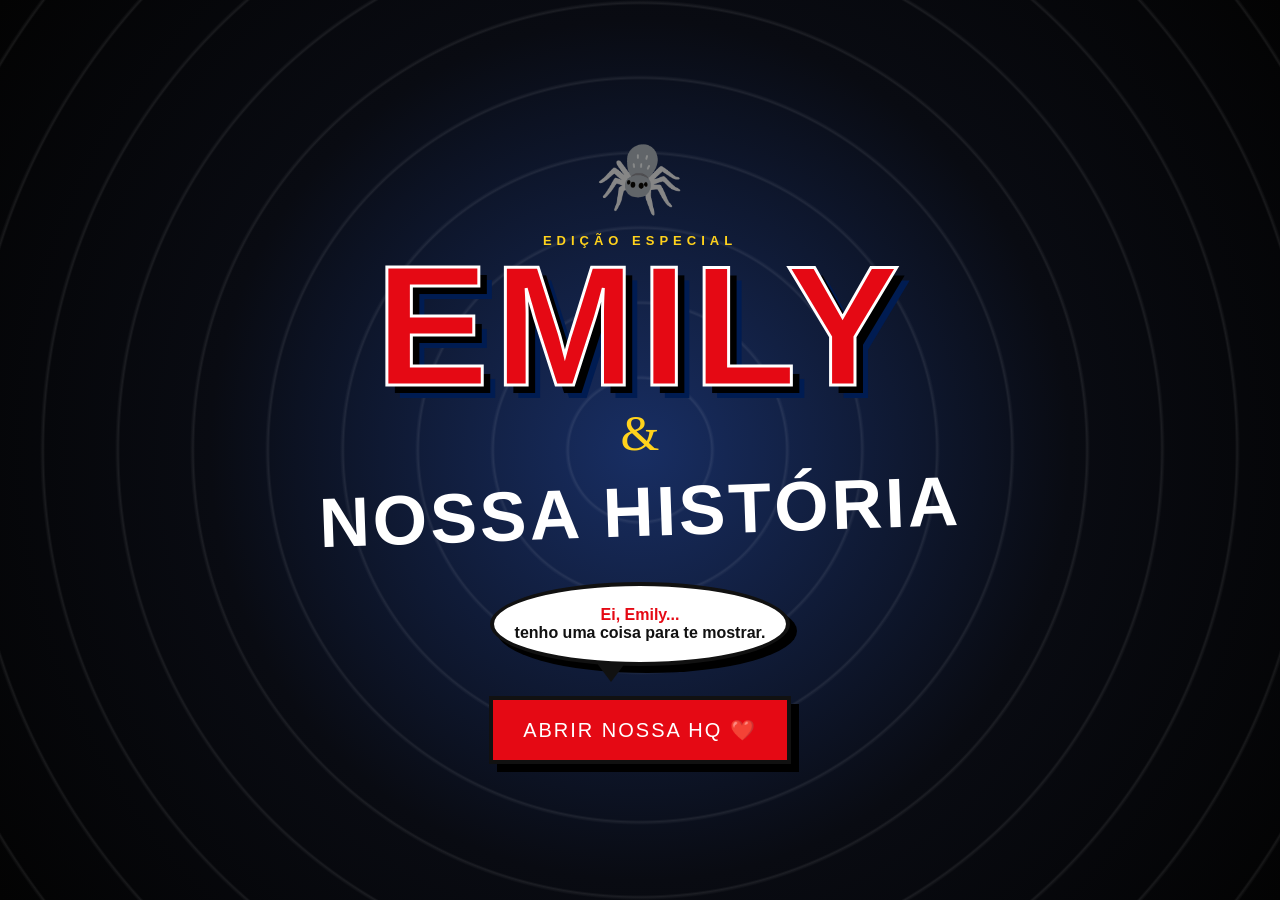
<file: Emimi/Emimi/index.html>
<!DOCTYPE html>
<html lang="pt-BR">

<head>
    <meta charset="UTF-8">

    <meta name="viewport" content="width=device-width, initial-scale=1.0">

    <title>Emily — Nosso Universo 🕷️❤️</title>

    <link rel="stylesheet" href="style.css">
    <link rel="stylesheet" href="style.css">
</head>

<body>

    <!-- ==================================================
         TELA INICIAL
    =================================================== -->

    <div id="intro">

        <div class="intro-teia"></div>

        <div class="intro-conteudo">

            <div class="intro-aranha">
                🕷️
            </div>

            <p class="hq-pequeno">
                EDIÇÃO ESPECIAL
            </p>

            <h1>
                EMILY
            </h1>

            <div class="intro-linha">
                &amp;
            </div>

            <h2>
                NOSSA HISTÓRIA
            </h2>

            <div class="balão">
                <span>
                    Ei, Emily...
                </span>

                <br>

                <strong>
                    tenho uma coisa para te mostrar.
                </strong>
            </div>

            <button id="entrarBtn">
                ABRIR NOSSA HQ ❤️
            </button>

        </div>

    </div>


    <!-- ==================================================
         SITE
    =================================================== -->

    <div id="site" class="site-escondido">


        <!-- ==================================================
             MENU
        =================================================== -->

        <header class="menu">
            <div class="logo">
                <div class="mascara-aranha">
                    <div class="olho olho-esquerdo"></div>
                    <div class="olho olho-direito"></div>
                </div>

                <span>EMILY</span>
            </div>

            <nav>

                <a href="#inicio">
                    INÍCIO
                </a>

                <a href="#historia">
                    NOSSA HISTÓRIA
                </a>

                <a href="#carta">
                    CARTA
                </a>

                <a href="#final">
                    ❤️
                </a>

            </nav>

        </header>


        <!-- ==================================================
             CAPA
        =================================================== -->

        <section id="inicio" class="capa">

            <div class="capa-teia"></div>

            <div class="capa-conteudo">

                <p class="numero-edicao">
                    EDIÇÃO Nº 01 • NOVEMBRO 2025 — NOVEMBRO 2026
                </p>

                <h1>
                    NOSSO
                    <span>UNIVERSO</span>
                </h1>

                <div class="capa-subtitulo">
                    Uma história que eu escolheria viver
                    mil vezes.
                </div>

                <div class="capa-coracao">
                    ❤️
                </div>

                <div class="selo">
                    HISTÓRIA
                    <br>
                    REAL
                    <br>
                    ❤️
                </div>

            </div>

            <div class="capa-box">

                <strong>
                    EMILY
                </strong>

                <span>
                    essa HQ é sobre você.
                </span>

            </div>

        </section>

<!-- ==================================================
             CONTADOR
        =================================================== -->

        <section class="contador-section">

            <div class="titulo-hq">
                <span>★</span>

                <h2>
                    DESDE O PRIMEIRO CAPÍTULO...
                </h2>

                <span>★</span>
            </div>

            <div class="contador">

                <div class="contador-item">
                    <strong id="anos">0</strong>
                    <span>ANOS</span>
                </div>

                <div class="contador-item">
                    <strong id="meses">0</strong>
                    <span>MESES</span>
                </div>

                <div class="contador-item">
                    <strong id="dias">0</strong>
                    <span>DIAS</span>
                </div>

                <div class="contador-item">
                    <strong id="horas">0</strong>
                    <span>HORAS</span>
                </div>

                <div class="contador-item">
                    <strong id="minutos">0</strong>
                    <span>MINUTOS</span>
                </div>

                <div class="contador-item">
                    <strong id="segundos">0</strong>
                    <span>SEGUNDOS</span>
                </div>

            </div>

            <p class="contador-frase">
                ...e eu ainda escolheria você. ❤️
            </p>

        </section>


    <!-- ==================================================
             FRASE
        =================================================== -->

    <section class="frase-hq">

        <div class="quadrinho">

            <span class="onomatopeia">
                THWIP!
            </span>

            <p>
                Em algum momento,
                sem perceber...
            </p>

            <h2>
                você virou
                <span>meu lugar favorito.</span>
            </h2>

        </div>

    </section>


    <!-- ==================================================
             HISTÓRIA
        =================================================== -->

    <section id="historia" class="historia">

        <div class="titulo-hq">

            <span>🕷️</span>

            <h2>
                OS CAPÍTULOS DA NOSSA HISTÓRIA
            </h2>

            <span>🕷️</span>

        </div>

        <p class="descricao-secao">
            Desde novembro de 2025 até novembro de 2026.
            Cada mês, uma página da nossa história.
        </p>

        <div id="timeline">

            <!-- Os meses serão criados pelo JavaScript -->

        </div>

    </section>


    <!-- ==================================================
             CARTA
        =================================================== -->

    <section id="carta" class="carta-section">

        <div class="titulo-hq">

            <span>❤️</span>

            <h2>
                UMA CARTA PARA EMILY
            </h2>

            <span>❤️</span>

        </div>

        <div class="carta">

            <div class="carta-fita">
                PARA:
                <strong>EMILY</strong>
            </div>

            <p>
                Emily,
            </p>

            <p>
                Talvez eu nunca consiga colocar em palavras
                tudo o que você significa para mim.
            </p>

            <p>
                Mas se existe uma coisa que eu quero que
                você saiba é que cada momento ao seu lado
                se tornou uma memória que eu quero guardar.
            </p>

            <p>
                Essa página é só uma pequena tentativa de
                transformar alguns desses momentos em algo
                que possa durar para sempre.
            </p>

            <p>
                Porque nossa história não é apenas uma
                coleção de fotos.
            </p>

            <p class="destaque-carta">
                É a coleção dos momentos em que eu fui feliz
                por ter você comigo.
            </p>

            <p>
                E se a vida fosse uma HQ cheia de universos
                diferentes...
            </p>

            <p class="destaque-carta">
                eu procuraria você em todos eles.
            </p>

            <p class="assinatura">
                Com amor,
                <br>
                <strong>eu. ❤️</strong>
            </p>

        </div>

    </section>


    <!-- ==================================================
             SURPRESA
        =================================================== -->

    <section class="surpresa-section">

        <div class="titulo-hq">

            <span>💥</span>

            <h2>
                TEM UMA COISA ESCONDIDA...
            </h2>

            <span>💥</span>

        </div>

        <button id="surpresaBtn" class="botao-surpresa">
            CLIQUE AQUI
        </button>

        <div id="surpresa" class="surpresa-escondida">

            <div class="surpresa-quadrinho">

                <span>
                    PÁ!
                </span>

                <h3>
                    EMILY,
                </h3>

                <p>
                    você é uma das partes mais bonitas
                    da minha história.
                </p>

                <strong>
                    E ESSA HQ AINDA ESTÁ SENDO ESCRITA. ❤️
                </strong>

            </div>

        </div>

    </section>


    <!-- ==================================================
             FINAL
        =================================================== -->

    <section id="final" class="final">

        <div class="final-teia"></div>

        <div class="final-conteudo">

            <div class="aranha-final">
                🕷️
            </div>

            <p>
                FIM DA EDIÇÃO Nº 01
            </p>

            <h2>
                MAS NÃO
                <span>DA NOSSA HISTÓRIA.</span>
            </h2>

            <div class="final-coracao">
                ❤️
            </div>

            <p class="ultima-frase">
                Algumas histórias terminam na última página.
                <br>
                A nossa não.
            </p>

            <div class="continua">
                CONTINUA...
            </div>

        </div>

    </section>


    <!-- ==================================================
             RODAPÉ
        =================================================== -->

    <footer>

        <p>
            Feito com amor para Emily ❤️
        </p>

        <span>
            🕷️ • ❤️ • 🕸️
        </span>

    </footer>


    </div>


    <script src="script.js"></script>

</body>

</html>
</file>
<file: Emimi/Emimi/style.css>
/* =========================================================
   CONFIGURAÇÕES
========================================================= */

* {
    margin: 0;
    padding: 0;
    box-sizing: border-box;
}

html {
    scroll-behavior: smooth;
}

body {
    background: #08090d;
    color: #ffffff;

    font-family:
        Arial,
        Helvetica,
        sans-serif;

    overflow-x: hidden;
}


/* =========================================================
   CORES
========================================================= */

:root {

    --vermelho: #e50914;
    --vermelho-escuro: #8d0000;

    --azul: #063c91;
    --azul-claro: #168cff;

    --preto: #08090d;
    --branco: #ffffff;

    --amarelo: #ffd21c;

}


/* =========================================================
   SCROLLBAR
========================================================= */

::-webkit-scrollbar {
    width: 10px;
}

::-webkit-scrollbar-track {
    background: #050505;
}

::-webkit-scrollbar-thumb {
    background: var(--vermelho);
}


/* =========================================================
   INTRO
========================================================= */

#intro {

    position: fixed;

    inset: 0;

    z-index: 9999;

    display: flex;

    align-items: center;

    justify-content: center;

    text-align: center;

    overflow: hidden;

    background:

        radial-gradient(circle at center,
            #182e63 0%,
            #090b12 55%,
            #030303 100%);

    transition:
        opacity .8s ease,
        visibility .8s ease;
}


#intro.saindo {

    opacity: 0;

    visibility: hidden;
}


.intro-teia {

    position: absolute;

    inset: -50%;

    background-image:

        repeating-radial-gradient(circle,
            transparent 0,
            transparent 70px,
            rgba(255, 255, 255, .08) 72px,
            transparent 75px);

    transform: rotate(15deg);

}


.intro-conteudo {

    position: relative;

    z-index: 2;

    animation:
        aparecer 1.5s ease;
}


.intro-aranha {

    font-size: 70px;

    animation:
        flutuar 2s infinite ease-in-out;
}


.hq-pequeno {

    margin-top: 15px;

    color: var(--amarelo);

    font-size: 13px;

    font-weight: bold;

    letter-spacing: 5px;
}


.intro-conteudo h1 {

    margin-top: 10px;

    font-family:
        Impact,
        Haettenschweiler,
        'Arial Narrow Bold',
        sans-serif;

    font-size: clamp(80px, 16vw, 170px);

    line-height: .8;

    color: var(--vermelho);

    letter-spacing: 5px;

    -webkit-text-stroke: 3px #ffffff;

    text-shadow:

        8px 8px 0 #000,
        13px 13px 0 #001c52;
}


.intro-linha {

    font-family: Georgia, serif;

    font-size: 50px;

    color: var(--amarelo);

    margin: 10px;
}


.intro-conteudo h2 {

    font-family:
        Impact,
        sans-serif;

    font-size: clamp(35px, 7vw, 70px);

    letter-spacing: 3px;

    transform: rotate(-2deg);
}


.balão {

    width: 300px;

    margin: 30px auto;

    padding: 20px;

    color: #111;

    background: white;

    border: 4px solid #111;

    border-radius: 50%;

    box-shadow: 7px 7px 0 #000;

    position: relative;
}


.balão::after {

    content: "";

    position: absolute;

    bottom: -20px;

    left: 35%;

    border-width: 20px 15px 0;

    border-style: solid;

    border-color: #111 transparent transparent;
}


.balão span {

    color: var(--vermelho);

    font-weight: bold;
}


.intro-conteudo button {

    padding: 18px 30px;

    border: 4px solid #111;

    background: var(--vermelho);

    color: white;

    font-family:
        Impact,
        sans-serif;

    font-size: 20px;

    letter-spacing: 2px;

    cursor: pointer;

    box-shadow: 8px 8px 0 #000;

    transition: .2s;
}


.intro-conteudo button:hover {

    transform:
        translate(4px, 4px);

    box-shadow:
        4px 4px 0 #000;
}


/* =========================================================
   SITE
========================================================= */

.site-escondido {
    display: none;
}

.site-visivel {
    display: block;

    animation:
        aparecer 1s ease;
}


/* =========================================================
   MENU
========================================================= */

.menu {

    position: sticky;

    top: 0;

    z-index: 100;

    min-height: 70px;

    padding: 12px 5%;

    display: flex;

    align-items: center;

    justify-content: space-between;

    background:
        rgba(5, 5, 8, .95);

    border-bottom: 4px solid var(--vermelho);

    box-shadow:
        0 5px 0 #000;
}


/* =========================================================
   LOGO EMILY + MÁSCARA DO ARANHA
========================================================= */

.logo {

    display: flex;

    align-items: center;

    gap: 10px;

    font-family:
        Impact,
        Haettenschweiler,
        sans-serif;

    font-size: 28px;

    letter-spacing: 2px;

    color: var(--vermelho);

}


/* Máscara */

.mascara-aranha {

    width: 38px;

    height: 42px;

    position: relative;

    background:
        radial-gradient(circle at 50% 55%,
            #c90000,
            #720000);

    border: 3px solid #050505;

    border-radius:
        48% 48% 45% 45%;

    transform: rotate(-2deg);

    box-shadow:
        3px 3px 0 #000;

    overflow: hidden;

}


/* Teias verticais */

.mascara-aranha::before {

    content: "";

    position: absolute;

    width: 2px;

    height: 100%;

    left: 50%;

    top: 0;

    background: rgba(0, 0, 0, .65);

    box-shadow:
        -10px 0 rgba(0, 0, 0, .35),
        10px 0 rgba(0, 0, 0, .35);

}


/* Teias horizontais */

.mascara-aranha::after {

    content: "";

    position: absolute;

    width: 55px;

    height: 55px;

    left: -9px;

    top: -7px;

    border-radius: 50%;

    border:
        2px solid rgba(0, 0, 0, .55);

    box-shadow:

        0 0 0 7px transparent,
        0 0 0 9px rgba(0, 0, 0, .35),
        0 0 0 17px transparent,
        0 0 0 19px rgba(0, 0, 0, .35);

}


/* Olhos */

.olho {

    position: absolute;

    width: 12px;

    height: 18px;

    background: white;

    border: 2px solid #050505;

    z-index: 3;

    transform: skewY(-15deg);

}


/* Olho esquerdo */

.olho-esquerdo {

    left: 4px;

    top: 10px;

    clip-path:
        polygon(0 0,
            100% 15%,
            80% 100%,
            0 75%);

}


/* Olho direito */

.olho-direito {

    right: 4px;

    top: 10px;

    clip-path:
        polygon(0 15%,
            100% 0,
            100% 75%,
            20% 100%);

}


/* Nome */

.logo span {

    color: var(--vermelho);

    font-family:
        Impact,
        Haettenschweiler,
        sans-serif;

}


.menu nav {

    display: flex;

    gap: 25px;
}


.menu nav a {

    color: white;

    text-decoration: none;

    font-size: 12px;

    font-weight: bold;

    letter-spacing: 1px;

    transition: .2s;
}


.menu nav a:hover {

    color: var(--vermelho);

}


/* =========================================================
   CAPA
========================================================= */

.capa {

    min-height: 90vh;

    position: relative;

    overflow: hidden;

    display: flex;

    align-items: center;

    justify-content: center;

    text-align: center;

    background:

        radial-gradient(circle at 50% 40%,
            #153d86,
            #06142e 40%,
            #050608 75%);

    border-bottom: 10px solid #000;
}


.capa::before {

    content: "";

    position: absolute;

    inset: 0;

    opacity: .15;

    background-image:

        radial-gradient(#ffffff 1px,
            transparent 1px);

    background-size: 6px 6px;
}


.capa-teia {

    position: absolute;

    inset: -30%;

    background-image:

        repeating-radial-gradient(circle at center,
            transparent 0,
            transparent 80px,
            rgba(255, 255, 255, .08) 82px,
            transparent 84px);

    transform: rotate(-20deg);
}


.capa-conteudo {

    position: relative;

    z-index: 2;

    max-width: 1000px;

    padding: 50px 20px;
}


.numero-edicao {

    color: var(--amarelo);

    font-size: 12px;

    font-weight: bold;

    letter-spacing: 3px;
}


.capa h1 {

    margin: 35px 0 20px;

    font-family:
        Impact,
        Haettenschweiler,
        sans-serif;

    font-size: clamp(90px, 18vw, 220px);

    line-height: .78;

    transform: rotate(-3deg);

    color: var(--vermelho);

    -webkit-text-stroke:
        4px white;

    text-shadow:

        10px 10px 0 #000,
        18px 18px 0 var(--azul);
}


.capa h1 span {

    display: block;

    color: white;

    font-size: .48em;

    -webkit-text-stroke: 2px var(--vermelho);
}


.capa-subtitulo {

    display: inline-block;

    padding: 15px 25px;

    background: white;

    color: #111;

    border: 4px solid #111;

    box-shadow: 8px 8px 0 #000;

    font-family: Georgia, serif;

    font-style: italic;

    font-size: 18px;

    transform: rotate(1deg);
}


.capa-coracao {

    font-size: 65px;

    margin-top: 30px;

    animation:
        pulsar 1.5s infinite;
}


.selo {

    position: absolute;

    right: -30px;

    top: 40%;

    width: 120px;

    height: 120px;

    border-radius: 50%;

    display: flex;

    align-items: center;

    justify-content: center;

    flex-direction: column;

    text-align: center;

    background: var(--amarelo);

    color: #111;

    border: 5px solid #111;

    font-weight: bold;

    transform: rotate(15deg);

    box-shadow: 6px 6px 0 #000;
}


.capa-box {

    position: absolute;

    bottom: 30px;

    left: 5%;

    z-index: 5;

    padding: 12px 20px;

    background: white;

    color: #111;

    border: 3px solid #111;

    box-shadow: 5px 5px 0 #000;

    transform: rotate(-3deg);

    display: flex;

    gap: 10px;
}


.capa-box strong {

    color: var(--vermelho);

}


/* =========================================================
   TÍTULOS
========================================================= */

.titulo-hq {

    display: flex;

    align-items: center;

    justify-content: center;

    gap: 15px;

    margin-bottom: 25px;

    text-align: center;
}


.titulo-hq h2 {

    font-family:
        Impact,
        Haettenschweiler,
        sans-serif;

    font-size: clamp(30px, 5vw, 60px);

    letter-spacing: 2px;

    color: white;

    text-shadow:
        5px 5px 0 var(--vermelho);
}


.titulo-hq span {

    font-size: 30px;
}


/* =========================================================
   CONTADOR
========================================================= */

.contador-section {

    padding: 100px 20px;

    text-align: center;

    background:

        repeating-linear-gradient(0deg,
            #101116,
            #101116 4px,
            #0d0e12 4px,
            #0d0e12 8px);

    border-bottom: 8px solid #000;
}


.contador {

    max-width: 800px;

    margin: 50px auto 20px;

    display: grid;

    grid-template-columns:
        repeat(4, 1fr);

    gap: 15px;
}


.contador-item {

    padding: 25px 10px;

    background: white;

    color: #111;

    border: 4px solid #111;

    box-shadow: 7px 7px 0 var(--vermelho);

    transform: rotate(-1deg);
}


.contador-item:nth-child(even) {

    transform:
        rotate(1deg);

}


.contador-item strong {

    display: block;

    color: var(--vermelho);

    font-family:
        Impact,
        sans-serif;

    font-size: 45px;
}


.contador-item span {

    font-size: 10px;

    font-weight: bold;

    letter-spacing: 2px;
}


.contador-frase {

    margin-top: 35px;

    color: #ccc;

    font-family: Georgia, serif;

    font-size: 18px;

    font-style: italic;
}


/* =========================================================
   FRASE HQ
========================================================= */

.frase-hq {

    padding: 100px 20px;

    background:
        var(--vermelho);
}


.quadrinho {

    position: relative;

    max-width: 800px;

    margin: auto;

    padding: 60px 40px;

    text-align: center;

    background: white;

    color: #111;

    border: 6px solid #111;

    box-shadow:
        15px 15px 0 #000;

    transform: rotate(-1deg);
}


.quadrinho::before {

    content: "";

    position: absolute;

    inset: 10px;

    border: 2px solid #111;

    pointer-events: none;
}


.onomeatopeia {

    position: absolute;

    top: -35px;

    right: -20px;
}


.onomeatopeia,
.onomeatopeia {

    font-family:
        Impact,
        sans-serif;
}


.quadrinho p {

    font-family: Georgia, serif;

    font-size: 22px;
}


.quadrinho h2 {

    margin-top: 20px;

    font-family:
        Impact,
        sans-serif;

    font-size: clamp(35px, 7vw, 70px);

    line-height: .95;
}


.quadrinho h2 span {

    color: var(--vermelho);
}


/* =========================================================
   HISTÓRIA
========================================================= */

.historia {

    padding: 120px 5%;

    background:

        radial-gradient(circle at center,
            #182442,
            #07080b 70%);
}


.descricao-secao {

    text-align: center;

    color: #aaa;

    margin-bottom: 80px;
}


#timeline {

    max-width: 1100px;

    margin: auto;
}


/* =========================================================
   CAPÍTULOS
========================================================= */

.capitulo {

    position: relative;

    margin-bottom: 100px;

    display: grid;

    grid-template-columns:
        100px 1fr;

    gap: 25px;

    opacity: 0;

    transform: translateY(40px);

    transition:
        opacity .8s ease,
        transform .8s ease;
}


.capitulo.apareceu {

    opacity: 1;

    transform: translateY(0);
}


.numero-capitulo {

    width: 80px;

    height: 80px;

    display: flex;

    align-items: center;

    justify-content: center;

    background: var(--vermelho);

    color: white;

    border: 5px solid #111;

    box-shadow:
        7px 7px 0 #000;

    font-family:
        Impact,
        sans-serif;

    font-size: 35px;

    transform: rotate(-5deg);

    z-index: 2;
}


.capitulo:nth-child(even) .numero-capitulo {

    background: var(--azul);

    transform: rotate(5deg);
}


.capitulo-conteudo {

    background: white;

    color: #111;

    border: 5px solid #111;

    box-shadow:
        10px 10px 0 #000;

    padding: 30px;

    position: relative;
}


.capitulo-conteudo::before {

    content: "CAPÍTULO";

    position: absolute;

    top: -17px;

    left: 20px;

    padding: 5px 12px;

    background: var(--amarelo);

    border: 3px solid #111;

    font-family:
        Impact,
        sans-serif;

    font-size: 13px;
}


.capitulo-data {

    color: var(--vermelho);

    font-size: 12px;

    font-weight: bold;

    letter-spacing: 3px;
}


.capitulo h3 {

    margin: 8px 0 20px;

    font-family:
        Impact,
        sans-serif;

    font-size: 38px;

    line-height: 1;

    text-transform: uppercase;
}


.fotos {

    display: grid;

    grid-template-columns:
        repeat(3, 1fr);

    gap: 15px;

    margin-top: 25px;
}


.foto-box {

    aspect-ratio: 1 / 1;

    position: relative;

    overflow: hidden;

    background:
        #d9d9d9;

    border: 4px solid #111;

    cursor: pointer;

    display: flex;

    align-items: center;

    justify-content: center;

    text-align: center;

    transition: .25s;
}


.foto-box:hover {

    transform:
        scale(1.03) rotate(-1deg);

}


.foto-box input {

    display: none;
}


.foto-placeholder {

    color: #555;

    font-weight: bold;

    font-size: 13px;
}


.foto-placeholder strong {

    display: block;

    font-size: 35px;

    color: var(--vermelho);

}


.foto-box img {

    position: absolute;

    inset: 0;

    width: 100%;

    height: 100%;

    object-fit: cover;
}


.foto-remover {

    position: absolute;

    right: 5px;

    top: 5px;

    width: 30px;

    height: 30px;

    border: 2px solid #111;

    background: var(--vermelho);

    color: white;

    font-weight: bold;

    cursor: pointer;

    z-index: 5;
}


.memoria {

    margin-top: 25px;

    padding: 18px;

    min-height: 80px;

    background: #fff7b8;

    border: 3px solid #111;

    font-family: Georgia, serif;

    line-height: 1.7;

    outline: none;

    position: relative;
}


.memoria::before {

    content: "💭 MEMÓRIA";

    display: block;

    margin-bottom: 8px;

    color: var(--vermelho);

    font-family:
        Impact,
        sans-serif;

    font-size: 13px;
}


.memoria:focus {

    box-shadow:
        5px 5px 0 var(--azul);
}


/* =========================================================
   CARTA
========================================================= */

.carta-section {

    padding: 120px 20px;

    background:
        var(--azul);
}


.carta {

    position: relative;

    max-width: 800px;

    margin: 60px auto 0;

    padding: 70px 60px 60px;

    background: #fffdf1;

    color: #191919;

    border: 5px solid #111;

    box-shadow:
        15px 15px 0 #000;

    font-family:
        Georgia,
        serif;

    font-size: 18px;

    line-height: 1.8;

    transform: rotate(.5deg);
}


.carta::after {

    content: "";

    position: absolute;

    inset: 15px;

    border: 1px solid #aaa;

    pointer-events: none;
}


.carta-fita {

    position: absolute;

    top: -20px;

    right: 40px;

    padding: 10px 20px;

    background: var(--vermelho);

    color: white;

    border: 3px solid #111;

    font-family:
        Impact,
        sans-serif;

    transform: rotate(4deg);
}


.carta p {

    margin-bottom: 20px;
}


.destaque-carta {

    color: var(--vermelho);

    font-weight: bold;

    font-size: 23px;

    text-align: center;
}


.assinatura {

    text-align: right;

    margin-top: 40px;
}


/* =========================================================
   SURPRESA
========================================================= */

.surpresa-section {

    padding: 120px 20px;

    text-align: center;

    background: #090a0e;
}


.botao-surpresa {

    padding: 18px 35px;

    background: var(--amarelo);

    color: #111;

    border: 4px solid #111;

    font-family:
        Impact,
        sans-serif;

    font-size: 22px;

    cursor: pointer;

    box-shadow:
        8px 8px 0 var(--vermelho);

    transition: .2s;
}


.botao-surpresa:hover {

    transform:
        translate(4px, 4px);

    box-shadow:
        4px 4px 0 var(--vermelho);
}


.surpresa-escondida {

    display: none;

    max-width: 700px;

    margin: 60px auto 0;
}


.surpresa-escondida.mostrar {

    display: block;

    animation:
        aparecer .7s ease;
}


.surpresa-quadrinho {

    padding: 50px 30px;

    background: white;

    color: #111;

    border: 5px solid #111;

    box-shadow:
        12px 12px 0 var(--vermelho);

    position: relative;
}


.surpresa-quadrinho>span {

    position: absolute;

    top: -35px;

    right: -20px;

    background: var(--amarelo);

    padding: 10px 20px;

    border: 4px solid #111;

    font-family:
        Impact,
        sans-serif;

    font-size: 35px;

    transform: rotate(8deg);
}


.surpresa-quadrinho h3 {

    font-family:
        Impact,
        sans-serif;

    color: var(--vermelho);

    font-size: 60px;
}


.surpresa-quadrinho p {

    font-family: Georgia, serif;

    font-size: 23px;

    margin: 20px 0;
}


/* =========================================================
   FINAL
========================================================= */

.final {

    min-height: 100vh;

    position: relative;

    display: flex;

    align-items: center;

    justify-content: center;

    text-align: center;

    overflow: hidden;

    background:

        radial-gradient(circle,
            #153c82,
            #08090d 70%);
}


.final-teia {

    position: absolute;

    inset: -50%;

    background-image:

        repeating-radial-gradient(circle,
            transparent 0,
            transparent 80px,
            rgba(255, 255, 255, .07) 82px,
            transparent 85px);

    transform:
        rotate(25deg);
}


.final-conteudo {

    position: relative;

    z-index: 2;

    padding: 30px;
}


.aranha-final {

    font-size: 80px;

    animation:
        flutuar 2s infinite ease-in-out;
}


.final-conteudo>p:first-of-type {

    color: var(--amarelo);

    letter-spacing: 3px;

    font-weight: bold;

    margin-top: 20px;
}


.final h2 {

    margin: 30px 0;

    font-family:
        Impact,
        sans-serif;

    font-size: clamp(55px, 10vw, 110px);

    line-height: .85;

    color: white;

    text-shadow:
        8px 8px 0 var(--vermelho);
}


.final h2 span {

    display: block;

    color: var(--vermelho);

    text-shadow:
        5px 5px 0 #000;
}


.final-coracao {

    font-size: 80px;

    margin: 30px;

    animation:
        pulsar 1.4s infinite;
}


.ultima-frase {

    font-family: Georgia, serif;

    font-style: italic;

    font-size: 20px;

    line-height: 1.7;
}


.continua {

    margin-top: 40px;

    font-family:
        Impact,
        sans-serif;

    font-size: 30px;

    letter-spacing: 5px;

    color: var(--amarelo);
}


/* =========================================================
   FOOTER
========================================================= */

footer {

    padding: 30px;

    text-align: center;

    background: #030303;

    border-top: 4px solid var(--vermelho);

    color: #777;

    font-size: 13px;
}


footer span {

    display: block;

    margin-top: 10px;

    font-size: 18px;
}


/* =========================================================
   ANIMAÇÕES
========================================================= */

@keyframes aparecer {

    from {

        opacity: 0;

        transform:
            translateY(20px);

    }

    to {

        opacity: 1;

        transform:
            translateY(0);

    }

}


@keyframes flutuar {

    0%,
    100% {

        transform:
            translateY(0);

    }

    50% {

        transform:
            translateY(-15px);

    }

}


@keyframes pulsar {

    0%,
    100% {

        transform:
            scale(1);

    }

    50% {

        transform:
            scale(1.15);

    }

}


/* =========================================================
   CELULAR
========================================================= */

@media (max-width: 700px) {

    .menu {

        padding:
            12px 20px;

    }


    .menu nav {

        display: none;

    }


    .capa {

        min-height: 85vh;

    }


    .selo {

        display: none;

    }


    .capa-box {

        left: 50%;

        transform:
            translateX(-50%) rotate(-2deg);

        width: 85%;

        justify-content: center;

    }

    .contador {
        display: flex;
        flex-wrap: nowrap;
        /* Impede que os blocos desçam para a linha de baixo */
        justify-content: center;
        /* Centraliza todos os blocos na tela */
        align-items: center;
        gap: 15px;
        /* Espaçamento entre cada bloco */
        max-width: 100%;
        overflow-x: auto;
        /* Garante que em telas menores (celular) dê para rolar sem quebrar */
        padding: 10px 0;
    }

    .contador-item {
        flex: 0 0 auto;
        /* Mantém o tamanho fixo dos quadradinhos */
        width: 110px;
        /* Ajuste o tamanho da largura do bloco se achar necessário */
    }


    .capitulo {

        grid-template-columns:
            60px 1fr;

        gap: 15px;

    }


    .numero-capitulo {

        width: 55px;

        height: 55px;

        font-size: 25px;

    }


    .capitulo-conteudo {

        padding: 25px 18px;

    }


    .capitulo h3 {

        font-size: 30px;

    }


    .fotos {

        grid-template-columns:
            repeat(2, 1fr);

    }


    .carta {

        padding:
            60px 25px 35px;

        font-size: 16px;

    }


    .titulo-hq span {

        display: none;

    }

}


@media (max-width: 700px) {

    .contador {

        grid-template-columns:
            repeat(3, 1fr);

    }

}
</file>
